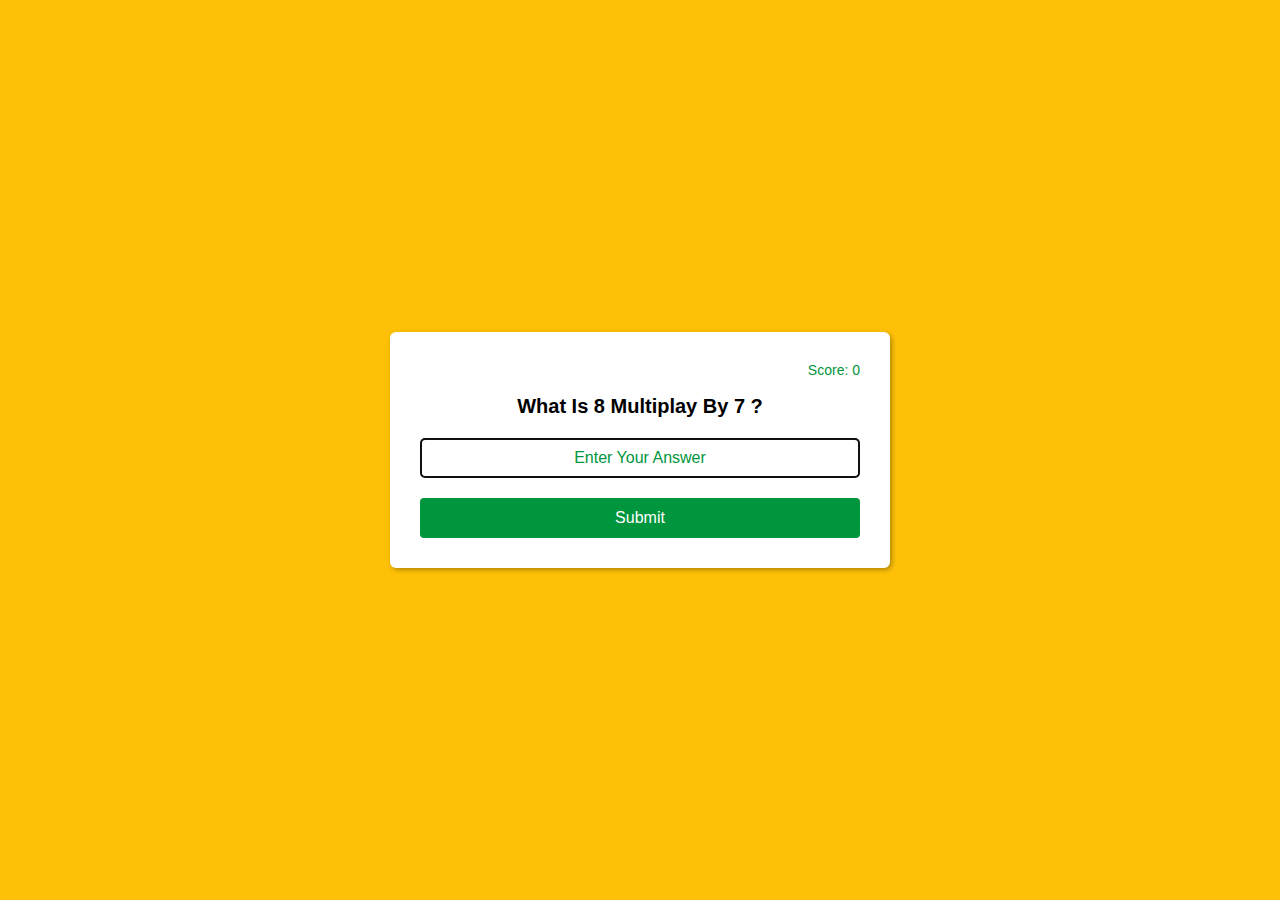
<file: index.html>
<!DOCTYPE html>
<html lang="en">
  <head>
    <meta charset="UTF-8" />
    <meta http-equiv="X-UA-Compatible" content="IE=edge" />
    <meta name="viewport" content="width=device-width, initial-scale=1.0" />
    
    <link rel="stylesheet" href="./style.css">
    <title>Multiplication App</title>
  </head>
  <body>

    <div class="box">
      <span class="score">Score: 0</span>
      <h2 class="qustion">what is 9 multiply by 1?</h2>
      <form class="form">
        <input type="text"  id="input" placeholder="Enter Your Answer" autofocus autocomplete="off">
        <input id="submit" type="submit" value="Submit">
      </form>
    </div>

   
    <script src="./script.js"></script>
  </body>
</html>
</file>
<file: style.css>
* {
  box-sizing: border-box;
}
body {
  margin: 0;
  background-color: #ffc107;
  height: 100vh;
  display: flex;
  align-items: center;
  justify-content: center;
  font-family: sans-serif;
  text-transform: capitalize;
}
.box {
  width: 500px;

  margin: 0 20px;
  text-align: center;
  padding: 30px;
  background-color: #fff;
  box-shadow: 2px 2px 5px rgba(0, 0, 0, 0.3);
  border-radius: 6px;
  -webkit-border-radius: 6px;
  -moz-border-radius: 6px;
  -ms-border-radius: 6px;
  -o-border-radius: 6px;
}
.score {
  text-align: right;
  display: block;
  font-size: 14px;
  color: #00963d;
}
.box h2 {
  font-size: 20px;
}
.box input {
  color: #00963d;
  display: block;
  margin: 20px auto 0px auto;
  height: 40px;
  width: 100%;
  border: 2px solid #00963d;
  border-radius: 4px;
  font-size: 16px;
  -webkit-border-radius: 4px;
  -moz-border-radius: 4px;
  -ms-border-radius: 4px;
  -o-border-radius: 4px;
  text-align: center;
}
.box input[type="text"]::placeholder {
  color: #00963d;
}
.box input[type="submit"] {
  background-color: #00963d;
  color: #fff;
  cursor: pointer;
}
</file>
